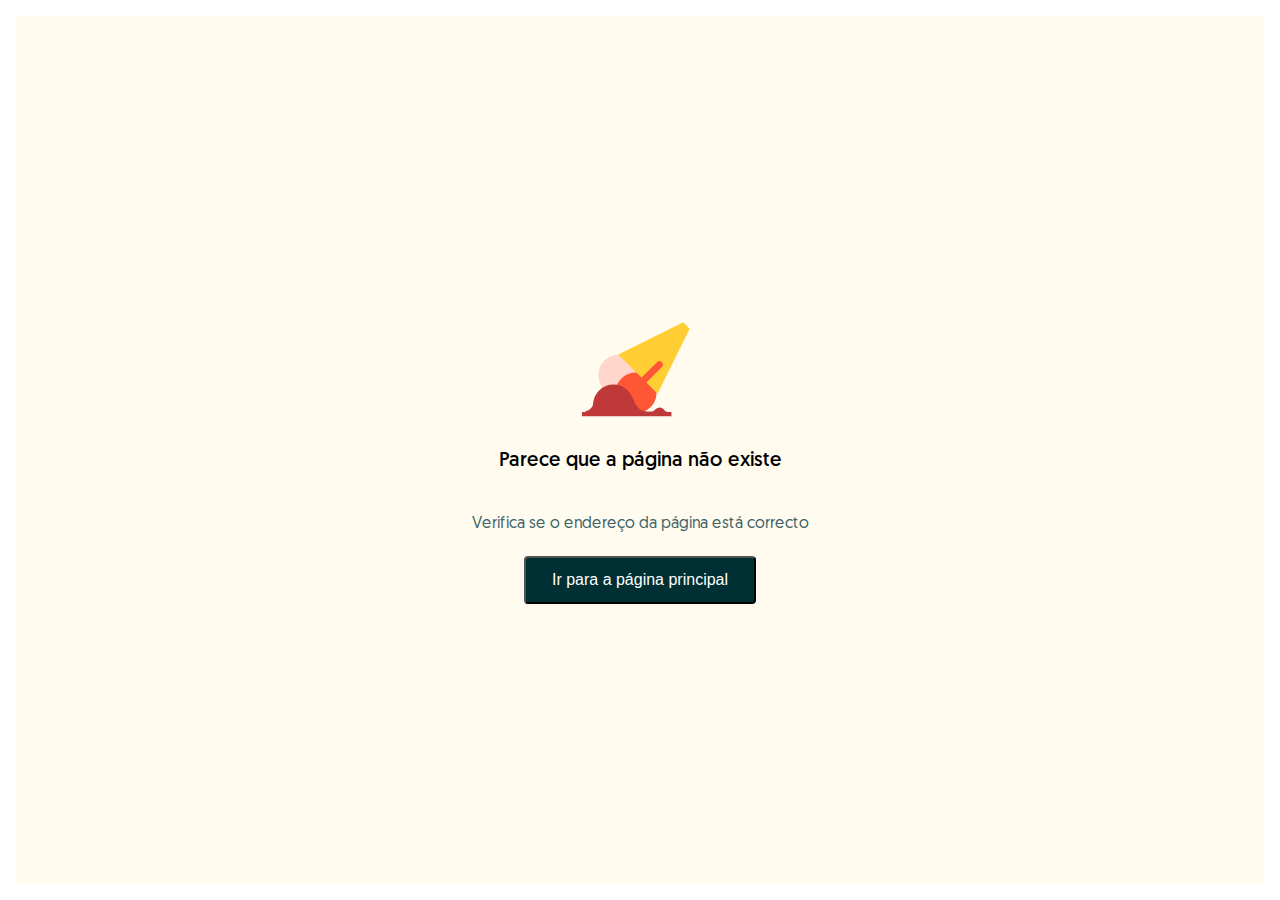
<file: olx_dump.html>
<html lang="pt"><head>
    <meta name="viewport" content="width=device-width, initial-scale=1, maximum-scale=1, shrink-to-fit=no">
    <meta charset="UTF-8">
    <title>Houston, temos um problema!</title>
    <link id="favicon" rel="shortcut icon" type="image/x-icon" href="[data-uri]">
    <style>
        @font-face {
            font-family: 'Geomanist';
            font-style: normal;
            font-weight: normal;
            src:
                    url([data-uri]) format('woff2'),
                    url([data-uri]) format('woff');
        }

        @font-face {
            font-family: 'Geomanist';
            font-style: normal;
            font-weight: 500;
            src:
                    url([data-uri]) format('woff2'),
                    url([data-uri]) format('woff');
        }

        *, *:before, *:after {
            box-sizing: border-box;
        }

        body {
            font-family: Geomanist;
            margin: 0;
            padding: 0;
        }

        .c-container {
            height: 100vh;
            padding: 16px;
        }

        .c-wrapper {
            height: 100%;
            width: 100%;
            display: flex;
            background-color: #fffbef;
            flex-direction: column;
            justify-content: center;
            align-items: center;
            align-content: center;
        }


        .c-container__image {
            margin: 0 0 30px 0;
            width: 100%;
            max-width: 312px;
        }

        .c-container__title {
            height: 48px;
            font-size: 20px;
            font-weight: 500;
            line-height: 1.1;
            text-align: center;
            margin: 0;
        }

        .c-container__description {
            font-size: 16px;
            line-height: 1.29;
            text-align: center;
            color: #406367;
        }

        .c-container__hint {
            font-size: 16px;
            line-height: 1.29;
            text-align: center;
            color: #406367;
            margin: 0 0 20px 0;
        }
        .button {
            width: 232px;
            height: 48px;
            border-radius: 4px;
            color: #ffffff;
            font-size: 16px;
            font-weight: 500;
            background-color: #002f34;
            margin: 8px 0;
        }
        a {
            text-decoration: none;
        }
    </style>
</head>
<body>

<div class="c-container">
    <div class="c-wrapper">
        <svg xmlns="http://www.w3.org/2000/svg" xmlns:xlink="http://www.w3.org/1999/xlink" width="160" height="160" viewBox="0 0 160 160">
            <defs>
                <path id="a" d="M0 101.714h119.429V.571H0z"></path>
                <path id="c" d="M39.428 13.408L.571 32.48l19.632 19.475L39.834 71.43 59.06 32.883 72 6.94 65.582.57"></path>
                <path id="e" d="M39.428 13.408L.571 32.48l19.632 19.475L39.834 71.43 59.06 32.883 72 6.94 65.582.57"></path>
                <path id="g" d="M39.428 13.408L.571 32.48l19.632 19.475L39.834 71.43 59.06 32.883 72 6.94 65.582.57"></path>
                <path id="i" d="M39.428 13.408L.571 32.48l19.632 19.475L39.834 71.43 59.06 32.883 72 6.94 65.582.57"></path>
                <path id="k" d="M39.428 13.408L.571 32.48l19.632 19.475L39.834 71.43 59.06 32.883 72 6.94 65.582.57"></path>
                <path id="m" d="M39.428 13.408L.571 32.48l19.632 19.475L39.834 71.43 59.06 32.883 72 6.94 65.582.57"></path>
                <path id="o" d="M39.428 13.408L.571 32.48l19.632 19.475L39.834 71.43 59.06 32.883 72 6.94 65.582.57"></path>
                <path id="q" d="M39.428 13.408L.571 32.48l19.632 19.475L39.834 71.43 59.06 32.883 72 6.94 65.582.57"></path>
            </defs>
            <g fill="none" fill-rule="evenodd">
                <g transform="translate(21.714 26.857)">
                    <path fill="#FFD6C9" d="M51.69 74.63c-8.034 7.922-21.06 7.922-29.093 0a20.087 20.087 0 0 1 0-28.688c8.034-7.923 21.06-7.923 29.092 0a20.088 20.088 0 0 1 0 28.688"></path>
                    <path fill="#FF5636" d="M68.832 92.344c-8.034 7.922-21.059 7.922-29.093 0a20.088 20.088 0 0 1 0-28.688c8.034-7.922 21.06-7.922 29.093 0a20.088 20.088 0 0 1 0 28.688"></path>
                    <path fill="#FFCE32" d="M108 13.848l-6.419-6.42-26.152 12.94L36.57 39.595l19.632 19.632 19.631 19.631L95.06 40z"></path>
                    <path fill="#BF3939" d="M50.271 98.286c3.287-7.462 1.888-16.499-4.21-22.613-7.924-7.945-20.77-7.945-28.694 0-6.097 6.114-7.497 15.15-4.21 22.613H50.27z"></path>
                    <mask id="b" fill="#fff">
                        <use xlink:href="#a"></use>
                    </mask>
                    <path fill="#BF3939" d="M0 101.714h89.714v-4.571H0z" mask="url(#b)"></path>
                </g>
                <g transform="translate(57.714 33.143)">
                    <mask id="d" fill="#fff">
                        <use xlink:href="#c"></use>
                    </mask>
                    <path stroke="#F8FBCF" stroke-width="2" d="M13.429-6.286v84.572" mask="url(#d)"></path>
                </g>
                <g transform="translate(57.714 33.143)">
                    <mask id="f" fill="#fff">
                        <use xlink:href="#e"></use>
                    </mask>
                    <path stroke="#F8FBCF" stroke-width="2" d="M31.714-6.286v84.572" mask="url(#f)"></path>
                </g>
                <g transform="translate(57.714 33.143)">
                    <mask id="h" fill="#fff">
                        <use xlink:href="#g"></use>
                    </mask>
                    <path stroke="#F8FBCF" stroke-width="2" d="M49.429-6.286v84.572" mask="url(#h)"></path>
                </g>
                <g transform="translate(57.714 33.143)">
                    <mask id="j" fill="#fff">
                        <use xlink:href="#i"></use>
                    </mask>
                    <path stroke="#F8FBCF" stroke-width="2" d="M68.286-6.286v84.572" mask="url(#j)"></path>
                </g>
                <g transform="translate(57.714 33.143)">
                    <mask id="l" fill="#fff">
                        <use xlink:href="#k"></use>
                    </mask>
                    <path stroke="#F8FBCF" stroke-width="2" d="M83.429 8.286H-1.714" mask="url(#l)"></path>
                </g>
                <g transform="translate(57.714 33.143)">
                    <mask id="n" fill="#fff">
                        <use xlink:href="#m"></use>
                    </mask>
                    <path stroke="#F8FBCF" stroke-width="2" d="M83.429 26.571H-1.714" mask="url(#n)"></path>
                </g>
                <g transform="translate(57.714 33.143)">
                    <mask id="p" fill="#fff">
                        <use xlink:href="#o"></use>
                    </mask>
                    <path stroke="#F8FBCF" stroke-width="2" d="M83.429 44.286H-1.714" mask="url(#p)"></path>
                </g>
                <g transform="translate(57.714 33.143)">
                    <mask id="r" fill="#fff">
                        <use xlink:href="#q"></use>
                    </mask>
                    <path stroke="#F8FBCF" stroke-width="2" d="M83.429 63.143H-1.714" mask="url(#r)"></path>
                </g>
                <g>
                    <path fill="#FF5636" d="M101.851 79.005L83.713 97.143l-4.856-4.856 18.138-18.138a3.434 3.434 0 0 1 4.856 4.856"></path>
                    <path fill="#BF3939" d="M73.28 110.84s3.028 12.619 13.609 12.619c8.438 0 3.884 3.398 3.884 3.398h-65.63v-3.398s8.085-2.319 8.085-8.296c4.86-4.932 20.042-5.297 22.051-4.617 2.01.68 18.002.294 18.002.294"></path>
                    <path fill="#BF3939" d="M90.92 123.619c4.043 0 4.717-4.19 8.76-4.19 4.042 0 4.62 4.19 7.026 4.19 2.069 2.145-.963 2.095-.963 2.095H94.29s-7.412-2.095-3.37-2.095"></path>
                </g>
            </g>
        </svg>

        <h3 class="c-container__title">Parece que a página não existe</h3>
            <p class="c-container__description">Verifica se o endereço da página está correcto</p>
        <a href="http://olx.pt">
            <button class="button">Ir para a página principal</button>
        </a>
    </div>
</div>


</body></html>
</file>
